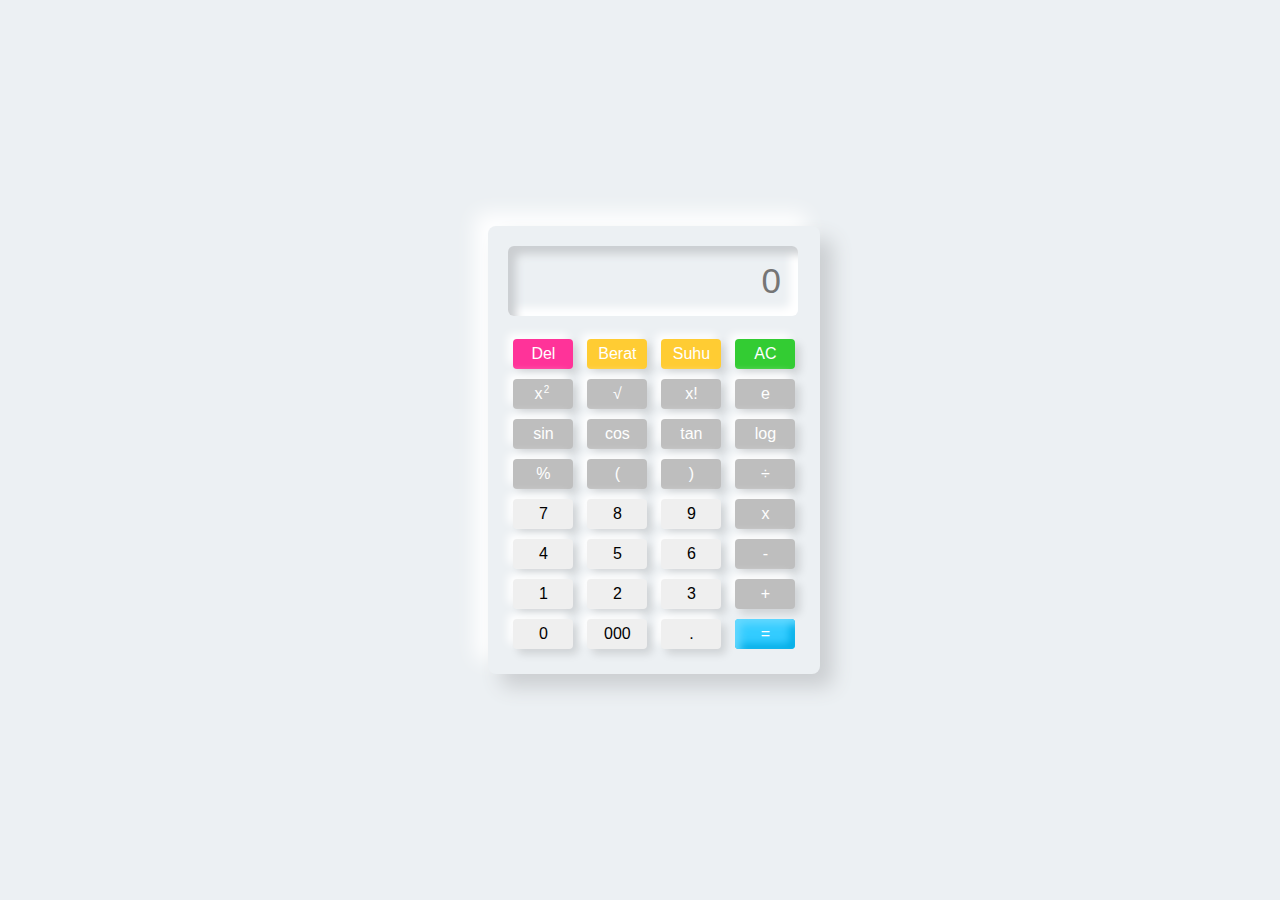
<file: index.html>
<!DOCTYPE html>
<html>
<head>
	<title>Kalkulator Ilmiah</title>
	<meta charset="utf-8">
    <meta name="viewport" content="width=device-width, initial-scale=1.0">
    <link rel="stylesheet" type="text/css" href="stylesheet.css">
    <script  src="script.js"></script>
</head>
<body>

	<div class="container">
		<div class="display">
            <input id="screen" type="text" placeholder="0">
        </div>
        <div class="btns">
            <div class="row">
                <button id="ce" onclick="backspace()">Del</button>
                <a href="berat.html"> <button id="etc">Berat</button></a>
                <a href="suhu.html"> <button id="etc">Suhu</button></a>
                <button id="ac" onclick="restart()">AC</button>
            </div>
            <div class="row">
                <button id="op" onclick="pow()">x <span style="position: relative; bottom: .6em; right: .3em; font-size: 10px">2</span></button>
                <button id="op" onclick="sqrt()">√</button>
                <button id="op" onclick="fact()">x!</button> 
                <button id="op" onclick="e()">e</button>
            </div>
            <div class="row">
                <button id="op" onclick="sin()">sin</button>
                <button id="op" onclick="cos()">cos</button>
                <button id="op" onclick="tan()">tan</button>
                <button id="op" onclick="log()">log</button>
            </div>
            <div class="row">
                
                <button id="op" class="btn" value="%" onclick="insert('%')">%</button>
                <button id="op" class="btn" value="(" onclick="insert('(')">(</button>
                <button id="op" class="btn" value="(" onclick="insert(')')">)</button>
                <button id="op" class="btn" value="/" onclick="insert('/')">÷</button>
                
            </div>
            <div class="row">
                <button class="btn" value="7" onclick="insert(7)">7</button>
                <button class="btn" value="8" onclick="insert(8)">8</button>
                <button class="btn" value="9" onclick="insert(9)">9</button>
                <button id="op" class="btn" value="*" onclick="insert('*')">x</button>
               
            <div class="row">
                <button class="btn" value="4" onclick="insert(4)">4</button>
                <button class="btn" value="5" onclick="insert(5)">5</button>
                <button class="btn" value="6" onclick="insert(6)">6</button>
                <button id="op" class="btn" value="-" onclick="insert('-')">-</button>
            </div>
            <div class="row">
                <button class="btn" value="1" onclick="insert(1)">1</button>
                <button class="btn" value="2" onclick="insert(2)">2</button>
                <button class="btn" value="3" onclick="insert(3)">3</button>
                <button id="op" class="btn" value="+" onclick="insert('+')">+</button>
            </div>
            <div class="row">
                <button class="btn" onclick="insert(0)">0</button>
                <button class="btn" onclick="insert('000')">000</button>
                <button class="btn" onclick="insert('.')">.</button>
                <button id="eval" value="=" onclick="equal()">=</button>
                
                
            </div>
        </div>
	</div>
</body>
<script type="text/javascript">
    var screen = document.querySelector('#screen');
</script>
</html>
</file>
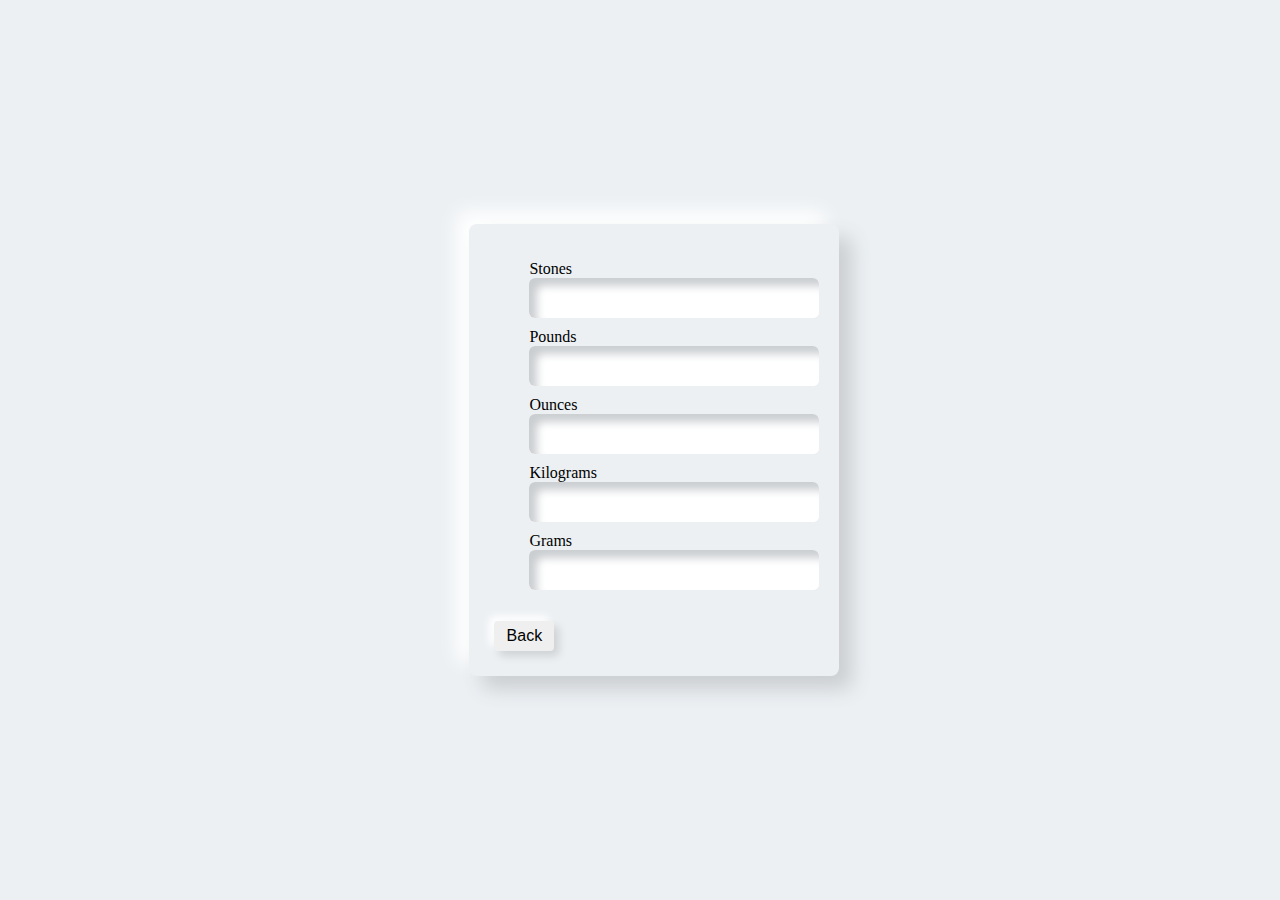
<file: berat.html>
<!DOCTYPE html>
<html lang="en">

<head>
    <title>Kalkulator Berat</title>
    <meta charset="utf-8">
    <meta name="viewport" content="width=device-width, initial-scale=1.0">
    <link rel="stylesheet" type="text/css" href="stylesheet.css">
</head>
<body>
    <div class="container">
        <div class="cols" name="col">
            <ul class="flex-list">
                <li>
                    <span>Stones</span><br>
                    <input type="number" name="stone" id="stone" class="input">
                </li>
                <li>
                    <span>Pounds</span><br>
                    <input type="number" name="pon" id="pon" class="input">
                </li>
                <li>
                    <span>Ounces</span><br>
                    <input type="number" name="ons" id="ons" class="input">
                </li>
                <li>
                    <span>Kilograms</span><br>
                    <input type="number" name="kg" id="kg" class="input">
                </li>
                <li>
                    <span>Grams</span><br>
                    <input type="number" name="gram" id="gram" class="input">
                </li>
            </ul>
            <div class="row">
                <a href="index.html"> <button>Back</button></a>
            </div>
        </div>
    </div>
        
   
</body>

<script type="text/javascript">
    const inputs = document.getElementsByClassName("input");

    for(let i=0; i<inputs.length; i++) {
        let input = inputs[i];

        input.addEventListener("input", function(e) {
            let value = parseFloat(e.target.value);
            switch(e.target.name) {
                case "pon":
                    kg.value = value/2.2046;
                    ons.value = value * 16;
                    stone.value= value*0.071429;
                    gram.value= value/0.0022046;
                    break;
                case "kg":
                    pon.value = value*2.2046 ;
                    ons.value = value*35.274; ;
                    stone.value= value*0.1574;
                    gram.value= value*1000;
                    break;
                case "ons":
                    pon.value = value*0.0625; 
                    kg.value = value/35.274;
                    stone.value= value*0.0044643;
                    gram.value= value/0.035274;
                    break;
                case "stone":
                    pon.value = value*14;
                    kg.value = value/0.15747;
                    ons.value = value*224;
                    gram.value= value/0.00015747;
                    break;
                case "gram":
                    pon.value =value*0.0022046;
                    kg.value = value/1000;
                    ons.value = value*0.035274;
                    stone.value= value*0.00015747;
            }
        });
    }
</script>
</html>
</file>
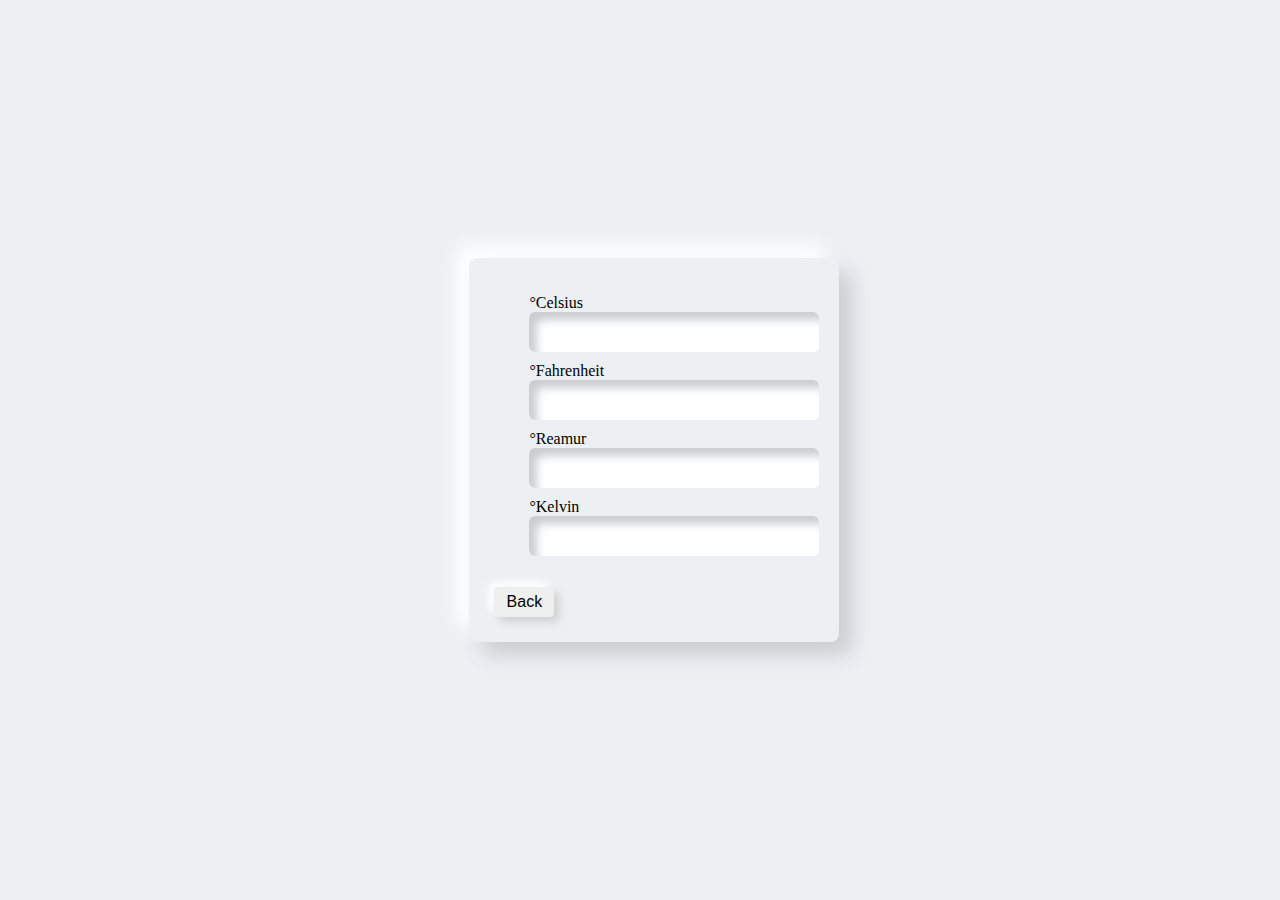
<file: suhu.html>
<!DOCTYPE html>
<html lang="en">

<head>
    <title>Kalkulator Suhu</title>
    <meta charset="utf-8">
    <meta name="viewport" content="width=device-width, initial-scale=1.0">
    <link rel="stylesheet" type="text/css" href="stylesheet.css">
</head>
<body>
    <div class="container">
        <div class="cols" name="col">
            <ul class="flex-list">
                <li>
                    <span>°Celsius</span><br>
                    <input type="number" name="celcius" id="celcius" class="input">
                </li>
                <li>
                    <span>°Fahrenheit</span><br>
                    <input type="number" name="fahrenheit" id="fahrenheit" class="input">
                </li>
                <li>
                    <span>°Reamur</span><br>
                    <input type="number" name="kelvin" id="kelvin" class="input">
                </li>
                <li>
                    <span>°Kelvin</span><br>
                    <input type="number" name="reamur" id="reamur" class="input">
                </li>
            </ul>
            <div class="row">
                <a href="index.html"> <button>Back</button></a>
            </div>
        </div>
    </div>
        
   
</body>

<script type="text/javascript">
    const inputs = document.getElementsByClassName("input");

    for(let i=0; i<inputs.length; i++) {
        let input = inputs[i];

        input.addEventListener("input", function(e) {
            let value = parseFloat(e.target.value);
            switch(e.target.name) {
                case "celcius":
                    fahrenheit.value = (value * 1.8) + 32;
                    kelvin.value = value + 273.15;
                    reamur.value = value * 0.8;
                    break;
                case "fahrenheit":
                    celcius.value = (value - 32) / 1.8;
                    kelvin.value = ((value - 32) / 1.8) + 273.15;
                    reamur.value = ((value -32) / 1.8) * 0.8;
                    break;
                case "kelvin":
                    celcius.value = value - 273.15;
                    fahrenheit.value = ((value - 273.15) * 1.8) + 32;
                    reamur.value = ((value - 273.15) * 0.8);
                    break;
                case "reamur":
                    celcius.value = value * 1.25;
                    fahrenheit.value = ((value  * 2.25) + 32);
                    kelvin.value = ((value *1.25) + 273.15);
                    break;
            }
        });
    }
</script>
</html>
</file>
<file: stylesheet.css>
*{
    box-sizing: border-box;
}
body {
    padding: 0;
    margin: 0;
    display: flex;
    justify-content: center;
    align-items: center;
    min-height: 100vh;
    user-select: none;
    background: #ecf0f3;
}

.container {
    margin-left: 1.8em;
    padding: 20px;
    border-radius: 8px;
    box-shadow: 13px 13px 20px #cbced1,
        -13px -13px 20px #ffffff;
}

.content {
    width: 100%;
    margin-top: 1.7em;
    display: flex;
    justify-content: center;
    align-items: center;
    flex-direction: column;
}

.cols{
    flex-direction: column;
}

ul li{
    list-style: none;
}

input{
    margin-bottom: 10px;
    width: 290px;
    height: 40px;
    text-align: right;
    outline: none;
    border: none;
    font-size: 15px;
    border-radius: 6px;
    box-shadow: inset 8px 8px 8px #cbced1,
        inset -8px -8px 8px #ffffff;
}

.row button {
    width: 60px;
    height: 30px;
    font-size: 16px;
    border: none;
    outline: none;
    margin: 5px;
    border-radius: 4px;
    transition: .1s;
    box-shadow: 5px 5px 8px #00000020,
        -5px -5px 8px #ffff;
}

.row button:hover {
    box-shadow: inset 5px 5px 8px rgba(16, 16, 16, .1),
        inset -5px -5px 8px #fff;
    background: #fff;
}

.display #screen {
    margin-bottom: .5em;
    width: 290px;
    height: 70px;
    font-size: 35px;
    outline: none;
    border: none;
    text-align: right;
    padding-right: .5em;
    background: #ecf0f3;
    border-radius: 6px;
    box-shadow: inset 8px 8px 8px #cbced1,
        inset -8px -8px 8px #ffffff;
}

#eval {
    background: #33ccff;
    color: #fff;
    box-shadow: inset 5px 5px 8px #66d9ff,/*70%*/
        inset -5px -5px 8px #00ace6;/*45%*/
}

#eval:hover {
    box-shadow: inset 5px 5px 8px #00ace6,/*45%*/
        inset -5px -5px 8px #00ace6;/*45%*/
}

#ac {
    background: #33cc33;
    color: #fff;
}

#ac:hover {
    box-shadow: inset 5px 5px 8px #2eb82e,
        inset -5px -5px 8px #33cc33;
}

#etc {
    background: #ffcc33;
    color: #fff;
}

#etc:hover {
    box-shadow: inset 5px 5px 8px #ffbf00,
        inset -5px -5px 8px #ffcc33;
}

#ce {
    background: #ff3399;
    color: #fff;
}

#ce:hover {
    box-shadow: inset 5px 5px 8px #e60073,
        inset -5px -5px 8px #ff3399;
}

#op {
    background: #BEBEBE;
    color: #fff;
}

#op:hover {
    box-shadow: inset 5px 5px 8px #A9A9A9,
        inset -5px -5px 8px #BEBEBE;
}
</file>
